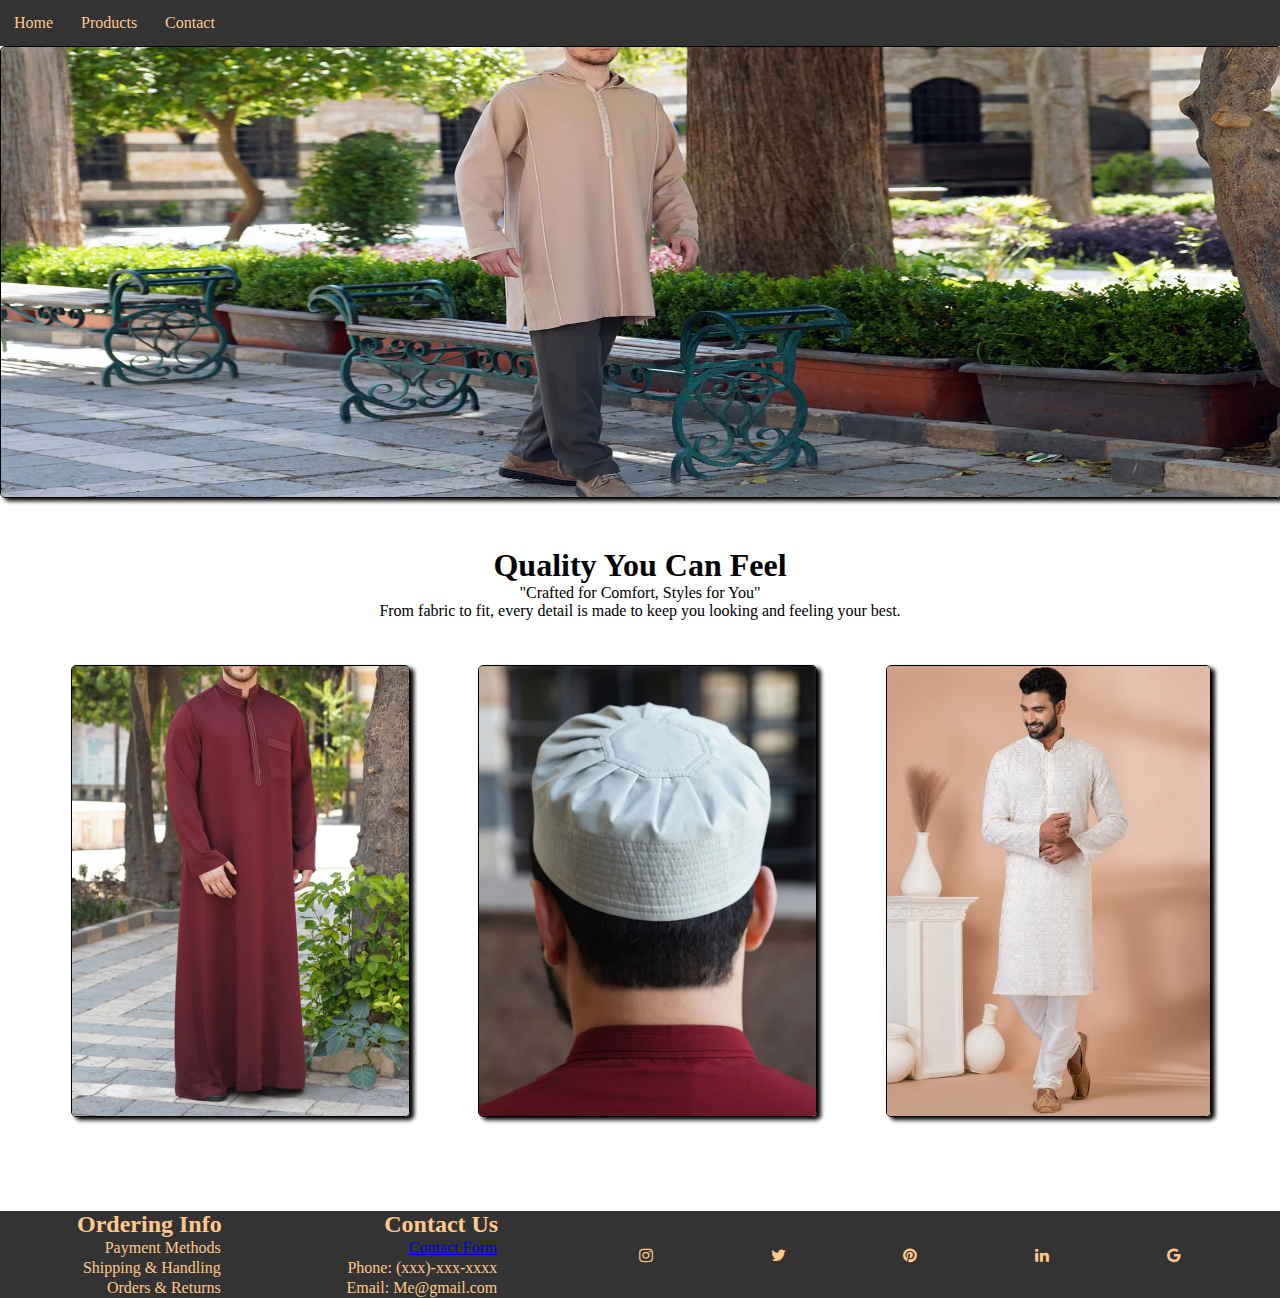
<file: index.html>
<!DOCTYPE html>
<html lang="en">
<head>
    <meta charset="UTF-8">
    <meta name="viewport" content="width=device-width, initial-scale=1.0">
    <title>Jordan Mobley E-Commerce Website</title>
    <link rel="stylesheet" href="ecom.css">
    <link rel="products-page" href="products.html">
    <link rel="contact-page" href="contact.html">
    <link rel="stylesheet" href="https://cdnjs.cloudflare.com/ajax/libs/font-awesome/4.7.0/css/font-awesome.min.css">
</head>



<body>
    
    <div class="navbar">
        <a href="index.html">Home</a>
        <a href="products.html">Products</a>
        <a href="contact.html">Contact</a>
    </div>

    <section>
        <img class="hero-image" src="Images/Hero Image 2.webp" alt="Hero Image">
    </section>

    <section class="intro-head">
        <h1>Quality You Can Feel</h1>
        <p>"Crafted for Comfort, Styles for You"</p>
        <p>From fabric to fit, every detail is made to keep you looking and feeling your best.</p>
    </section>

    <main class="product-highlights">

        <div class="slides-container">
            <div class="slides">
                <img class="slide-img" src="Images/Red Thobe.webp" alt="Red Thobe">
            </div>
        
            <div class="slides">
                <img class="slide-img" src="Images/Thobe Thumbnail.webp" alt="White Thobe 1">                
            </div>

            <div class="slides">
                <img class="slide-img" src="Images/Navy Blue Thobe.webp" alt="Navy Blue Thobe">               
            </div>
        </div>

        <div class="slides-container2">
            <div class="slides2">
                <img class="slide-img" src="Images/White Kufi.webp" alt="White Kufi">
            </div>
        
            <div class="slides2">
                <img class="slide-img" src="Images/Beige Kufi.webp" alt="Beige Kufi">                
            </div>

            <div class="slides2">
                <img class="slide-img" src="Images/Brown Kufi.webp" alt="Brown Kufi">               
            </div>
        </div>

        <div class="slides-container3">
            <div class="slides3">
                <img class="slide-img" src="Images/Kurtas Thumbnail.avif" alt="White Kurta">
            </div>
        
            <div class="slides3">
                <img class="slide-img" src="Images/Peach Kurtas.webp" alt="Peach Kurtas">                
            </div>

            <div class="slides3">
                <img class="slide-img" src="Images/Sage Green Kurtas.webp" alt="Sage Green Kurtas">               
            </div>
        </div>

        

    </main>

    <div class="footer">

        <div class="footer-orders">
            <h2>Ordering Info</h2>
            <ul>
                <li><a>Payment Methods</a></li>
                <li><a>Shipping & Handling</a></li>
                <li><a>Orders & Returns</a></li>
            </ul>
        </div>

        <div class="footer-contact">
            <h2>Contact Us</h2>
            <ul>
                <li><a href="contact.html">Contact Form</a></li>
                <li><a>Phone: (xxx)-xxx-xxxx</a></li>
                <li><a>Email: Me@gmail.com</a></li>
            </ul>
        </div>

        <div class="footer-icons">
            <a href="https://www.instagram.com/" class="fa fa-instagram"></a>
            <a href="https://x.com/" class="fa fa-twitter"></a>
            <a href="https://www.pinterest.com/samiattari1/thobes/" class="fa fa-pinterest"></a>
            <a href="https://www.linkedin.com/in/jordanmobley/" class="fa fa-linkedin"></a>
            <a href="https://www.google.com/" class="fa fa-google"></a>

        </div>

    </div>

    <script src="ecom.js"></script>
</body>
</html>
</file>
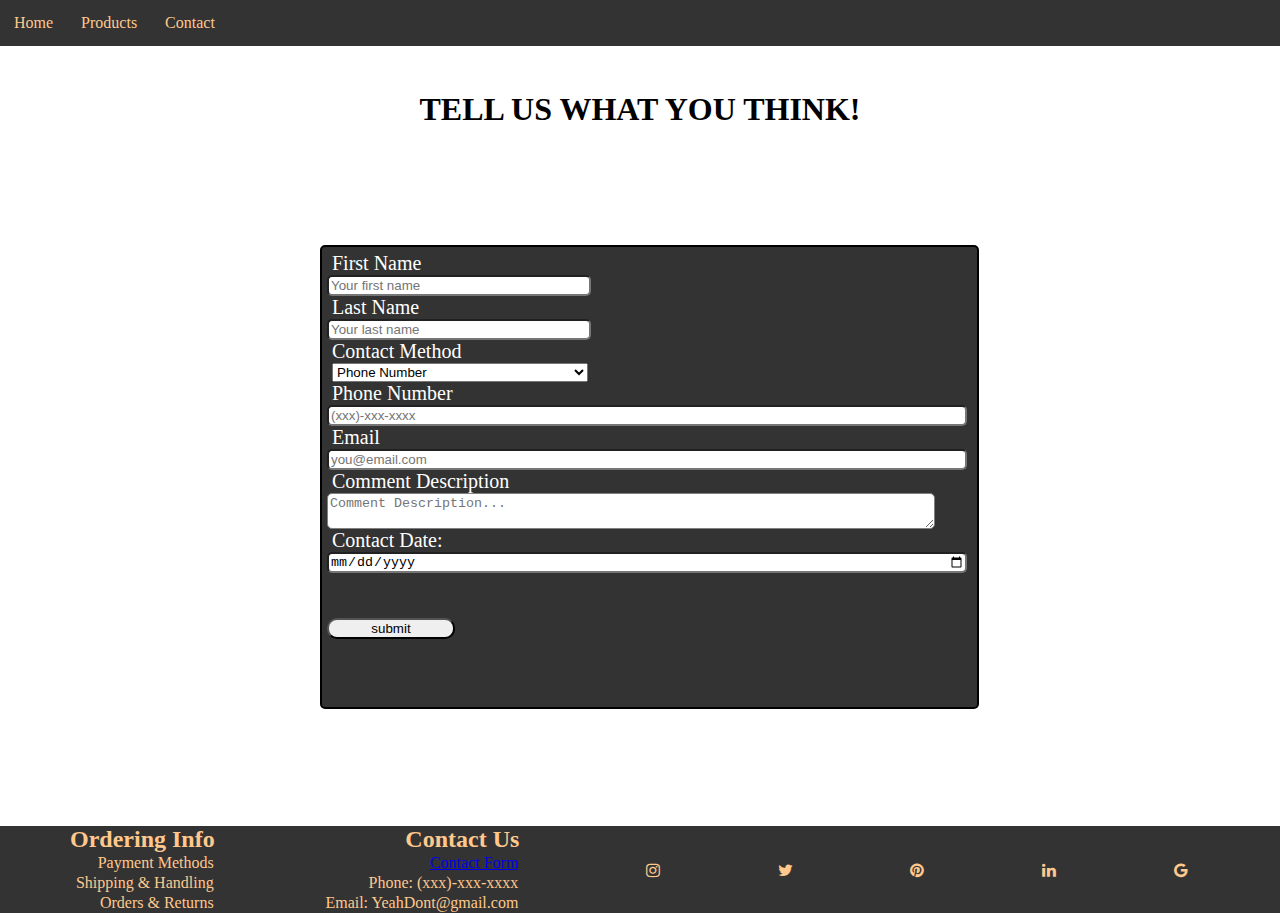
<file: contact.html>
<!DOCTYPE html>
<html lang="en">
<head>
    <meta charset="UTF-8">
    <meta name="viewport" content="width=device-width, initial-scale=1.0">
    <title>Document</title>
    <link rel="stylesheet" href="ecom.css">
    <link rel="products-page" href="products.html">
    <link rel="contact-page" href="contact.html">
    <link rel="stylesheet" href="https://cdnjs.cloudflare.com/ajax/libs/font-awesome/4.7.0/css/font-awesome.min.css">
</head>


    <div class="navbar">
        <a href="index.html">Home</a>
        <a href="products.html">Products</a>
        <a href="contact.html">Contact</a>
    </div>

<body class="contact-body">

    <div class="caption">
        <h1>TELL US WHAT YOU THINK!</h1>
    </div>

    
    <div class="contact-form">
        <form class="form">
            <label for="first-name">First Name</label>
            <input type="text" id="first-name" name="first-name" placeholder="Your first name">

            <label for="last-name">Last Name</label>
            <input type="text" id="last-name" name="last-name" placeholder="Your last name">

            <label for="contact-preference">Contact Method</label>
            <select id="contact" name="contact">
                <option value="phone-number">Phone Number</option>
                <option value="email">Email</option>
                <option value="phone-email">Phone & Email</option>
            </select>

            <label for="phone-number">Phone Number</label>
            <input type="text" id="phone-number" name="phone-number" placeholder="(xxx)-xxx-xxxx">

            <label for="email">Email</label>
            <input type="text" id="email" name="email" placeholder="you@email.com">

            <label for="comment">Comment Description</label>
            <textarea id="comment" name="comment" placeholder="Comment Description..."></textarea>
            
            <label for="contact-date">Contact Date:</label>
            <input type="date" id="contact-date" name="contactdate">

            <input id="submit" type="submit" value="submit">
        </form>
    </div>

    <div class="footer">

        <div class="footer-orders">
            <h2>Ordering Info</h2>
            <ul>
                <li><a>Payment Methods</a></li>
                <li><a>Shipping & Handling</a></li>
                <li><a>Orders & Returns</a></li>
            </ul>
        </div>

        <div class="footer-contact">
            <h2>Contact Us</h2>
            <ul>
                <li class="link"><a href="contact.html">Contact Form</a></li>
                <li><a>Phone: (xxx)-xxx-xxxx</a></li>
                <li><a>Email: YeahDont@gmail.com</a></li>
            </ul>
        </div>

        <div class="footer-icons">
            <a href="https://www.instagram.com/" class="fa fa-instagram"></a>
            <a href="https://x.com/" class="fa fa-twitter"></a>
            <a href="https://www.pinterest.com/samiattari1/thobes/" class="fa fa-pinterest"></a>
            <a href="https://www.linkedin.com/in/jordanmobley/" class="fa fa-linkedin"></a>
            <a href="https://www.google.com/" class="fa fa-google"></a>

        </div>

    </div>

    <script src="contactform.js"></script>
</body>
</html>
</file>
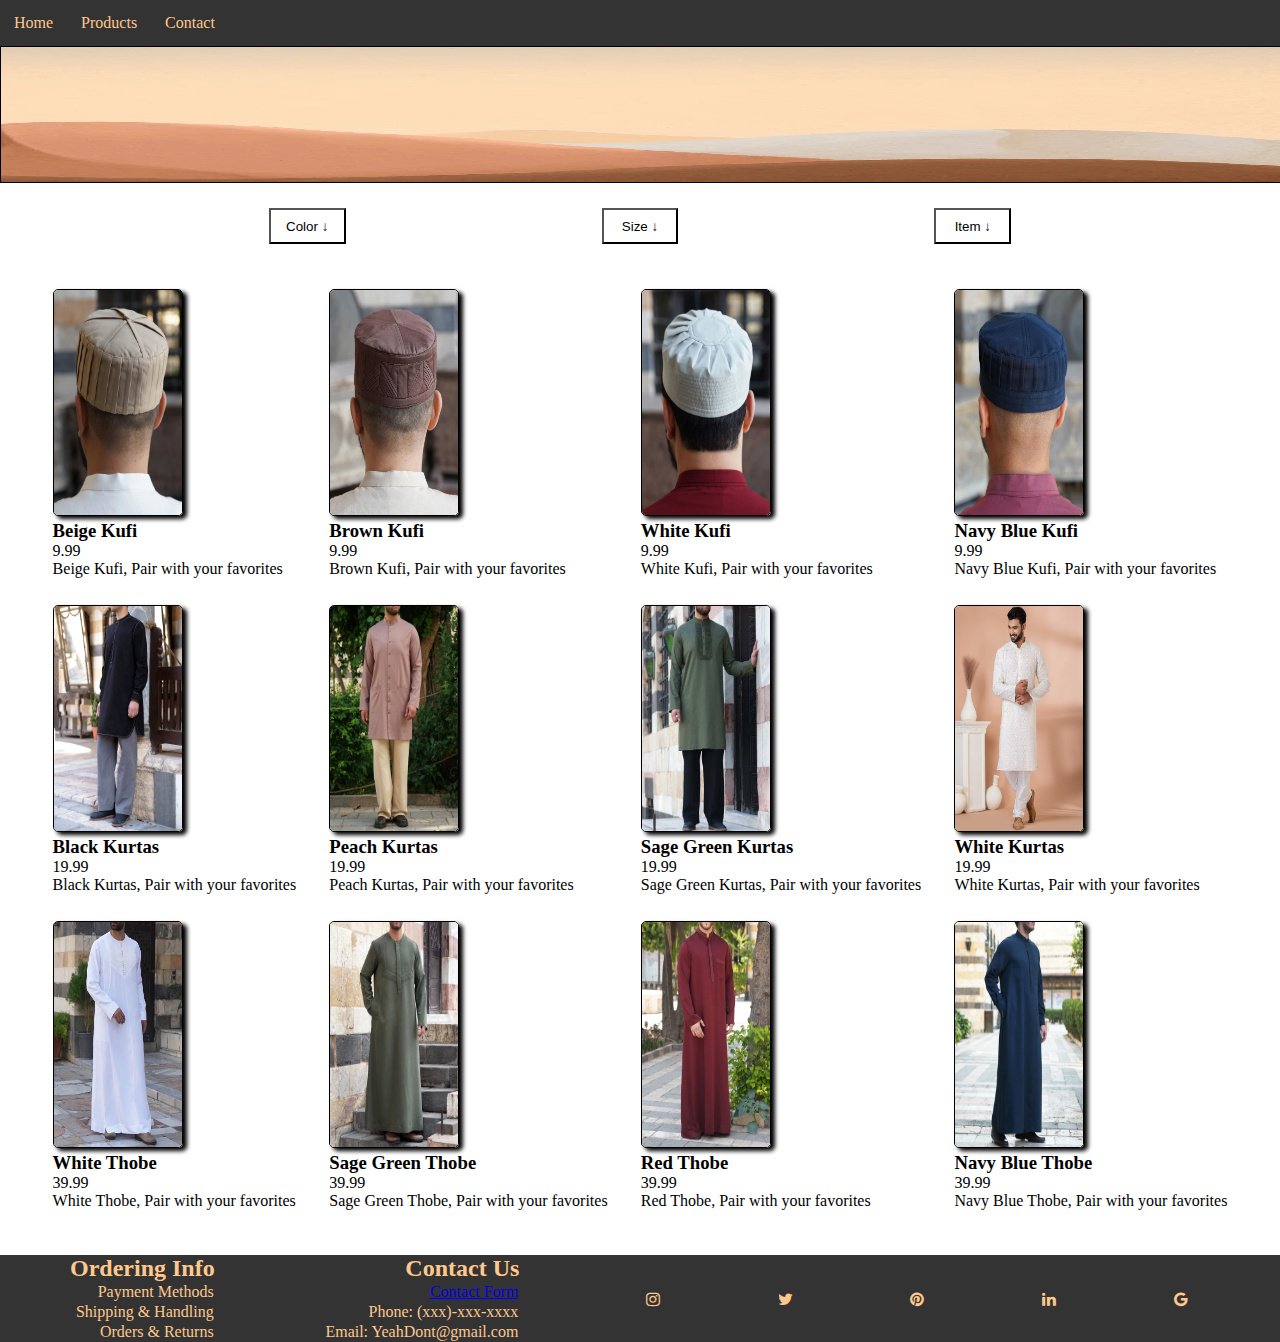
<file: products.html>
<!DOCTYPE html>
<html lang="en">
<head>
    <meta charset="UTF-8">
    <meta name="viewport" content="width=device-width, initial-scale=1.0">
    <title>Document</title>
    <link rel="stylesheet" href="ecom.css">
    <link rel="products-page" href="products.html">
    <link rel="contact-page" href="contact.html">
    <link rel="stylesheet" href="https://cdnjs.cloudflare.com/ajax/libs/font-awesome/4.7.0/css/font-awesome.min.css">
</head>

<body class="product-grid">

    <div class="navbar">
        <a href="index.html">Home</a>
        <a href="products.html">Products</a>
        <a href="contact.html">Contact</a>
    </div>

    <div class="header-img">
        <img class="header-img" src="Images/Backdrop.webp" alt="header-img">
    </div>

    <section class="product-tabs">
        <button class="sort">
            <span>Color ↓</span> 
        </button>

        <button class="sort">
            <span>Size ↓</span>   
        </button>

        <button class="sort">
            <span>Item ↓</span>   
        </button>
    </section>

    <main class="Products">
        <div class="product-line">
            <div id="card-container"></div>
        </div>
    </main>

        <div class="footer">
        <div class="footer-orders">
            <h2>Ordering Info</h2>
            <ul>
                <li><a>Payment Methods</a></li>
                <li><a>Shipping & Handling</a></li>
                <li><a>Orders & Returns</a></li>
            </ul>
        </div>

        <div class="footer-contact">
            <h2>Contact Us</h2>
            <ul>
                <li class="link"><a href="contact.html">Contact Form</a></li>
                <li><a>Phone: (xxx)-xxx-xxxx</a></li>
                <li><a>Email: YeahDont@gmail.com</a></li>
            </ul>
        </div>

        <div class="footer-icons">
            <a href="https://www.instagram.com/" class="fa fa-instagram"></a>
            <a href="https://x.com/" class="fa fa-twitter"></a>
            <a href="https://www.pinterest.com/samiattari1/thobes/" class="fa fa-pinterest"></a>
            <a href="https://www.linkedin.com/in/jordanmobley/" class="fa fa-linkedin"></a>
            <a href="https://www.google.com/" class="fa fa-google"></a>

        </div>

    </div>

    <script src="products.js"></script>
</body>
</html>
</file>
<file: ecom.css>
* {
  margin: 0;
}

.navbar {
  position: sticky;
  top: 0;
  overflow: hidden;
  background-color: #333;
}

.navbar a {
  float: left;
  display: block;
  color: rgb(255, 200, 141);
  text-align: center;
  padding: 14px;
  text-decoration: none;
}


.hero-image {
    height: 50vh;
    width: 100%;
}

.product-highlights {
    display: flex;
    justify-content: space-evenly;
}

.slides-container {
  max-width: 80vw;
  display: flex;
  justify-content: center;
  padding-top: 5vh;
  margin-bottom: 10vh;
}


.slides-container2 {
  max-width: 80vw;
  display: flex;
  justify-content: center;
  padding-top: 5vh;
  margin-bottom: 10vh;
}

.slides-container3 {
  max-width: 80vw;
  display: flex;
  justify-content: center;
  padding-top: 5vh;
  margin-bottom: 10vh;
}

.slides {
    height: auto;
    width: 100%;
}



.intro-head {
    padding-top: 5vh;
    text-align: center;
}


.slide-img {
    height: 50vh;
    width: 100%;
}


.footer {
  background-color: #333;
  display: flex;
  justify-content: space-around;
  color: rgb(255, 200, 141);
  text-align: right;
  width: 100%;
  height: auto;
}

.footer-icons a {
  height: auto;
  width: 10vw;;
  text-align: center;
  text-decoration: none;
  margin-top: 4vh;
  color: rgb(255, 200, 141);
}

ul {
    list-style-type: none;
}

li {
    padding: 1px;
}








/* Contact page CSS */

.caption {
    display: flex;
    justify-content: center;
    margin-top: 5vh;
}

.contact-form {
    height: 50vh;
    width: 50vw;
    border: 2px solid black;
    border-radius: 5px;
    padding: 5px 10px 5px 5px;
    background-color: #333;
    margin-left: 25vw;
    color: white;
    margin: 13vh 25vw;
}

.form {
    display: flex;
    flex-direction: column;
}

input {
    border-radius: 5px;
}

#contact {
    width: 20vw;
    margin-left: 5px;
}

#first-name {
    width: 20vw;
}

#last-name {
    width: 20vw;
}

label {
    margin-left: 5px;
    font-size: 20px;
}

#submit {
    width: 10vw;
    border-radius: 10px;
    margin-top: 5vh;
}

#comment {
    width: 95%;
    border: 1px solid gray;
    border-radius: 5px;
    box-sizing: border-box;
}








/* Products Page CSS */
.header-img {
    height: 15vh;
    width: 100%;
    border-radius: 0px;
    box-shadow: none;
}

img {
    height: 25vh;
    width: 10vw;
    border: 1px solid black;
    border-radius: 5px;
    box-shadow: 4px 3px 4px;
}

#card-container {
    display: grid;
    grid-template-columns: repeat(4, auto);
    justify-content: space-evenly;
    margin: 5vh;
    row-gap: 5vh;
    gap: 3vh 2vw;
}

.product-tabs {
    margin: 3vh 1vw;
    display: flex;
    justify-content: space-evenly;
}

.sort {
    height: 4vh;
    width: 6vw;
    background-color: white;
}







/* Responsiveness */

@media (max-width: 480px) {

.navbar { 
    position: static; 
} 

.navbar a { 
    display: block; 
    padding: 12px;
 }

.footer { 
    flex-direction: column; 
    text-align: center;
 }

.footer-icons a { 
    width: auto; 
    display: inline-block; 
    margin: 0 8px;
 }

.hero-image { 
    height: 32vh; 
}

.product-highlights { 
    flex-direction: column; 
    gap: 3vh; 
}

.slides-container, .slides-container2, .slides-container3 {
    max-width: 95vw;
    padding-top: 2vh;
    margin-bottom: 6vh;
}

.slide-img { 
    height: 32vh; 
}

.header-img { 
    height: 22vh;
 }

#card-container {
    display: grid;
    grid-template-columns: repeat(1, auto); 
    justify-content: stretch;
}

.product-tabs { 
    flex-direction: column; 
    align-items: stretch; 
    gap: 1.2rem;
}

img {
    width: 40vw;
}

.sort { 
    width: 100%; 
    height: auto; 
}

.caption { 
    margin-top: 3vh; 
}

.contact-form {
    width: 92vw;
    height: auto;
    margin: 4vh auto;
    padding: 4vh 4vw;
}

.form { 
    width: 100%; 
}

input, textarea, select, label { 
    width: 100%; 
}

#first-name, #last-name, #contact, #comment { 
    width: 100%; 
}

#submit { 
    width: 100%; 
    margin-top: 3vh; 
}
}



@media (min-width: 481px) and (max-width: 800px) {

.navbar { 
    position: sticky; 
    top: 0; 
}

.navbar a { 
    display: inline-block; 
    padding: 12px 16px; 
}

.hero-image { 
    height: 40vh; 
}

.product-highlights {
    display: flex;
    justify-content: space-around;
    gap: 2rem;
    flex-wrap: wrap;
}

.slides-container, .slides-container2, .slides-container3 {
max-width: 90vw;
padding-top: 4vh;
margin-bottom: 8vh;
}

.slide-img { 
    height: 40vh; 
}

.header-img { 
    height: 28vh; 
}

#card-container {
    display: grid;
    grid-template-columns: repeat(2, auto); 
    justify-content: center;
}

.product-tabs { 
    gap: 1.5rem; 
}

img {
    width: 20vw;
}

.sort { 
    width: 40vw; 
    height: 5vh; 
}

.contact-form {
    width: 85vw;
    height: auto;
    margin: 6vh auto;
    padding: 5vh 5vw;
}

#first-name, #last-name, #contact, #comment { 
    width: 100%; 
}

#submit { 
    width: 50%; 
}
}
</file>
